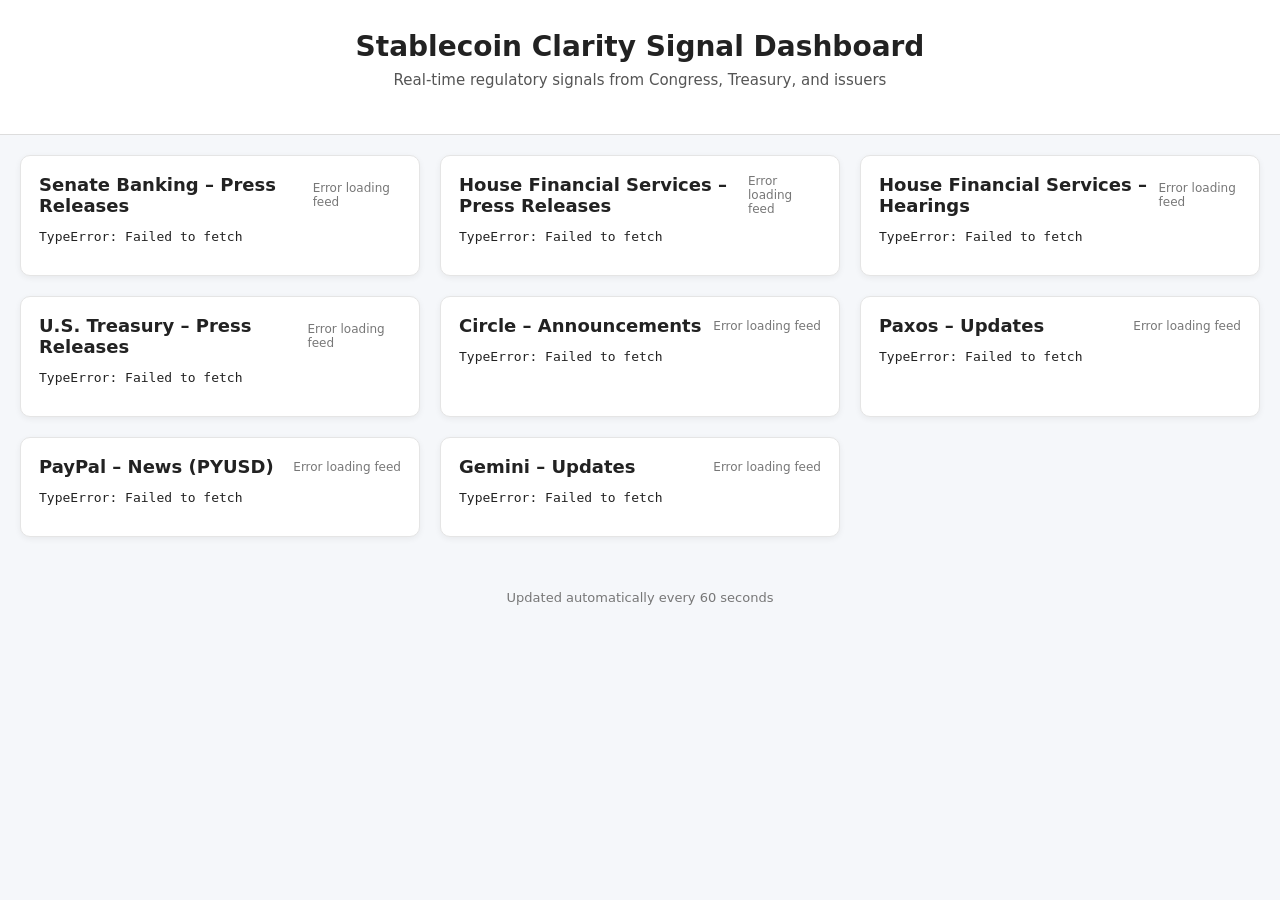
<file: index.html>
<!DOCTYPE html>
<html lang="en">
<head>
  <meta charset="UTF-8" />
  <meta name="viewport" content="width=device-width, initial-scale=1.0" />
  <title>Stablecoin Clarity Signal Dashboard</title>
  <link rel="stylesheet" href="style.css" />
</head>

<body>
  <header>
    <h1>Stablecoin Clarity Signal Dashboard</h1>
    <p class="subtitle">Real‑time regulatory signals from Congress, Treasury, and issuers</p>
  </header>

  <main>
    <section id="senate" class="feed-section"></section>
    <section id="hfsc" class="feed-section"></section>
    <section id="hfscHearings" class="feed-section"></section>
    <section id="treasury" class="feed-section"></section>
    <section id="circle" class="feed-section"></section>
    <section id="paxos" class="feed-section"></section>
    <section id="paypal" class="feed-section"></section>
    <section id="gemini" class="feed-section"></section>
  </main>

  <footer>
    <p>Updated automatically every 60 seconds</p>
  </footer>

  <script src="app.js"></script>
</body>
</html>
</file>
<file: style.css>
/* ------------------------------
   GLOBAL
------------------------------ */
body {
  margin: 0;
  padding: 0;
  font-family: system-ui, -apple-system, Segoe UI, Roboto, sans-serif;
  background: #f5f7fa;
  color: #222;
}

header {
  text-align: center;
  padding: 30px 20px;
  background: #ffffff;
  border-bottom: 1px solid #ddd;
}

h1 {
  margin: 0;
  font-size: 28px;
  font-weight: 700;
}

.subtitle {
  margin-top: 8px;
  color: #555;
  font-size: 15px;
}

main {
  display: grid;
  grid-template-columns: repeat(auto-fit, minmax(360px, 1fr));
  gap: 20px;
  padding: 20px;
}

/* ------------------------------
   FEED SECTIONS
------------------------------ */
.feed-section {
  background: #ffffff;
  border-radius: 10px;
  padding: 18px;
  box-shadow: 0 2px 6px rgba(0,0,0,0.06);
  border: 1px solid #e5e5e5;
}

.feed-header {
  display: flex;
  justify-content: space-between;
  align-items: center;
  margin-bottom: 12px;
}

.feed-header h2 {
  margin: 0;
  font-size: 18px;
}

.feed-updated {
  font-size: 12px;
  color: #777;
}

.feed-items {
  display: flex;
  flex-direction: column;
  gap: 12px;
}

/* ------------------------------
   FEED ITEMS
------------------------------ */
.feed-item {
  padding: 12px;
  border-radius: 8px;
  border: 1px solid #eee;
  background: #fafafa;
}

.feed-item-top {
  display: flex;
  align-items: center;
  gap: 10px;
}

.feed-title {
  font-weight: 600;
  color: #0056b3;
  text-decoration: none;
}

.feed-title:hover {
  text-decoration: underline;
}

.feed-meta {
  margin-top: 6px;
  font-size: 12px;
  color: #666;
}

/* ------------------------------
   SIGNAL BADGES
------------------------------ */
.signal {
  padding: 3px 8px;
  border-radius: 6px;
  font-size: 11px;
  font-weight: 700;
  color: white;
}

.signal-high {
  background: #d9534f; /* red */
}

.signal-medium {
  background: #f0ad4e; /* orange */
}

.signal-low {
  background: #5bc0de; /* blue */
}

/* ------------------------------
   FOOTER
------------------------------ */
footer {
  text-align: center;
  padding: 20px;
  font-size: 13px;
  color: #777;
}
</file>
